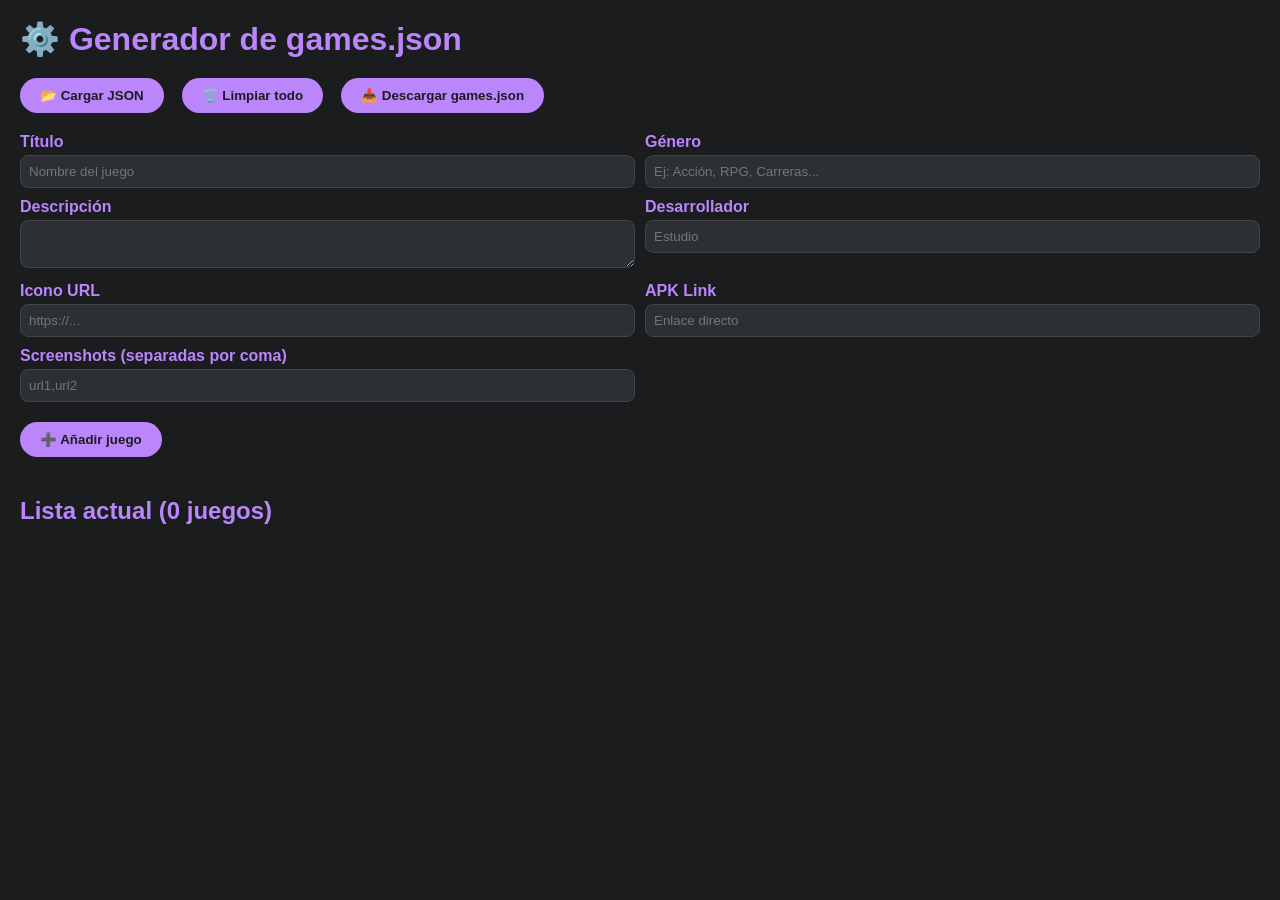
<file: generator.html>
<!DOCTYPE html>
<html lang="es">
<head>
  <meta charset="UTF-8">
  <meta name="viewport" content="width=device-width, initial-scale=1.0">
  <title>Generador de games.json - JuanZEROGames</title>
  <style>
    * { box-sizing: border-box; margin: 0; padding: 0; }
    body { font-family: 'Segoe UI', Roboto, sans-serif; background: #1a1c1e; color: #e0e0e0; padding: 20px; }
    h1 { margin-bottom: 20px; color: #bb86fc; }
    .form-grid { display: grid; grid-template-columns: 1fr 1fr; gap: 10px; margin-bottom: 20px; }
    label { font-weight: bold; display: block; margin-bottom: 4px; color: #bb86fc; }
    input, textarea { width: 100%; padding: 8px; border: 1px solid #444; border-radius: 8px; background: #2c2f33; color: white; }
    button { background: #bb86fc; color: #1a1c1e; border: none; padding: 10px 20px; border-radius: 20px; cursor: pointer; font-weight: bold; margin-right: 8px; }
    .game-list { list-style: none; }
    .game-item { background: #2c2f33; padding: 15px; margin-bottom: 10px; border-radius: 12px; display: flex; justify-content: space-between; align-items: center; }
    .btn-group button { margin-left: 10px; padding: 6px 12px; border-radius: 16px; }
    .toolbar { display: flex; gap: 10px; margin-bottom: 20px; flex-wrap: wrap; align-items: center; }
    #loadFile { display: none; }
  </style>
</head>
<body>
  <h1>⚙️ Generador de games.json</h1>
  
  <div class="toolbar">
    <button onclick="document.getElementById('loadFile').click()">📂 Cargar JSON</button>
    <input type="file" id="loadFile" accept=".json" onchange="loadJSON(event)">
    <button onclick="clearAll()">🗑️ Limpiar todo</button>
    <button onclick="exportJSON()">📥 Descargar games.json</button>
  </div>

  <div class="form-grid">
    <div><label>Título</label><input type="text" id="title" placeholder="Nombre del juego"></div>
    <div><label>Género</label><input type="text" id="genre" placeholder="Ej: Acción, RPG, Carreras..."></div>
    <div><label>Descripción</label><textarea id="desc" rows="2"></textarea></div>
    <div><label>Desarrollador</label><input type="text" id="dev" placeholder="Estudio"></div>
    <div><label>Icono URL</label><input type="url" id="icon" placeholder="https://..."></div>
    <div><label>APK Link</label><input type="url" id="apk" placeholder="Enlace directo"></div>
    <div><label>Screenshots (separadas por coma)</label><input type="text" id="screenshots" placeholder="url1,url2"></div>
  </div>
  <button onclick="addGame()" style="margin-bottom:20px;">➕ Añadir juego</button>

  <h2 style="margin:20px 0 10px; color:#bb86fc;">Lista actual (<span id="gameCount">0</span> juegos)</h2>
  <ul class="game-list" id="gameList"></ul>

  <script>
    let games = [];
    let editId = null;

    function updateCount() {
      document.getElementById('gameCount').textContent = games.length;
    }

    function render() {
      const list = document.getElementById('gameList');
      list.innerHTML = games.map(g => `
        <li class="game-item">
          <span><strong>${g.title}</strong> (${g.genre})</span>
          <div class="btn-group">
            <button onclick="editGame(${g.id})">✏️ Editar</button>
            <button onclick="deleteGame(${g.id})">🗑️</button>
          </div>
        </li>
      `).join('');
      updateCount();
    }

    function addGame() {
      const title = document.getElementById('title').value.trim();
      const genre = document.getElementById('genre').value.trim();
      const description = document.getElementById('desc').value.trim();
      const developer = document.getElementById('dev').value.trim();
      const iconUrl = document.getElementById('icon').value.trim();
      const apkLink = document.getElementById('apk').value.trim();
      const screenshots = document.getElementById('screenshots').value.split(',').map(s=>s.trim()).filter(s=>s);
      
      if (!title || !apkLink) return alert('Título y APK obligatorios');
      
      const game = {
        id: editId || Date.now(),
        title,
        genre: genre || 'Sin género',
        description,
        developer,
        iconUrl,
        screenshots,
        apkLink
      };
      
      if (editId) {
        const idx = games.findIndex(g=>g.id===editId);
        if (idx>-1) games[idx] = game;
        editId = null;
      } else {
        games.push(game);
      }
      clearForm();
      render();
    }

    function editGame(id) {
      const g = games.find(g=>g.id===id);
      if (!g) return;
      document.getElementById('title').value = g.title;
      document.getElementById('genre').value = g.genre;
      document.getElementById('desc').value = g.description;
      document.getElementById('dev').value = g.developer;
      document.getElementById('icon').value = g.iconUrl;
      document.getElementById('apk').value = g.apkLink;
      document.getElementById('screenshots').value = (g.screenshots||[]).join(',');
      editId = id;
      window.scrollTo({ top: 0, behavior: 'smooth' });
    }

    function deleteGame(id) {
      games = games.filter(g=>g.id!==id);
      render();
    }

    function clearForm() {
      ['title','genre','desc','dev','icon','apk','screenshots'].forEach(id=> document.getElementById(id).value='');
      editId = null;
    }

    function clearAll() {
      if (confirm('¿Seguro que quieres eliminar toda la lista?')) {
        games = [];
        render();
        clearForm();
      }
    }

    function exportJSON() {
      const dataStr = JSON.stringify(games, null, 2);
      const blob = new Blob([dataStr], {type: 'application/json'});
      const url = URL.createObjectURL(blob);
      const a = document.createElement('a');
      a.href = url;
      a.download = 'games.json';
      a.click();
    }

    function loadJSON(event) {
      const file = event.target.files[0];
      if (!file) return;
      const reader = new FileReader();
      reader.onload = function(e) {
        try {
          const data = JSON.parse(e.target.result);
          if (!Array.isArray(data)) throw new Error('El JSON no es un array');
          for (let item of data) {
            if (!item.title || !item.apkLink) throw new Error('Elementos sin título o apkLink');
          }
          games = data;
          render();
          alert(`Se cargaron ${games.length} juegos.`);
        } catch (err) {
          alert('Error al leer el JSON: ' + err.message);
        }
      };
      reader.readAsText(file);
      event.target.value = '';
    }

    // Inicial
    render();
  </script>
</body>
</html>
</file>
